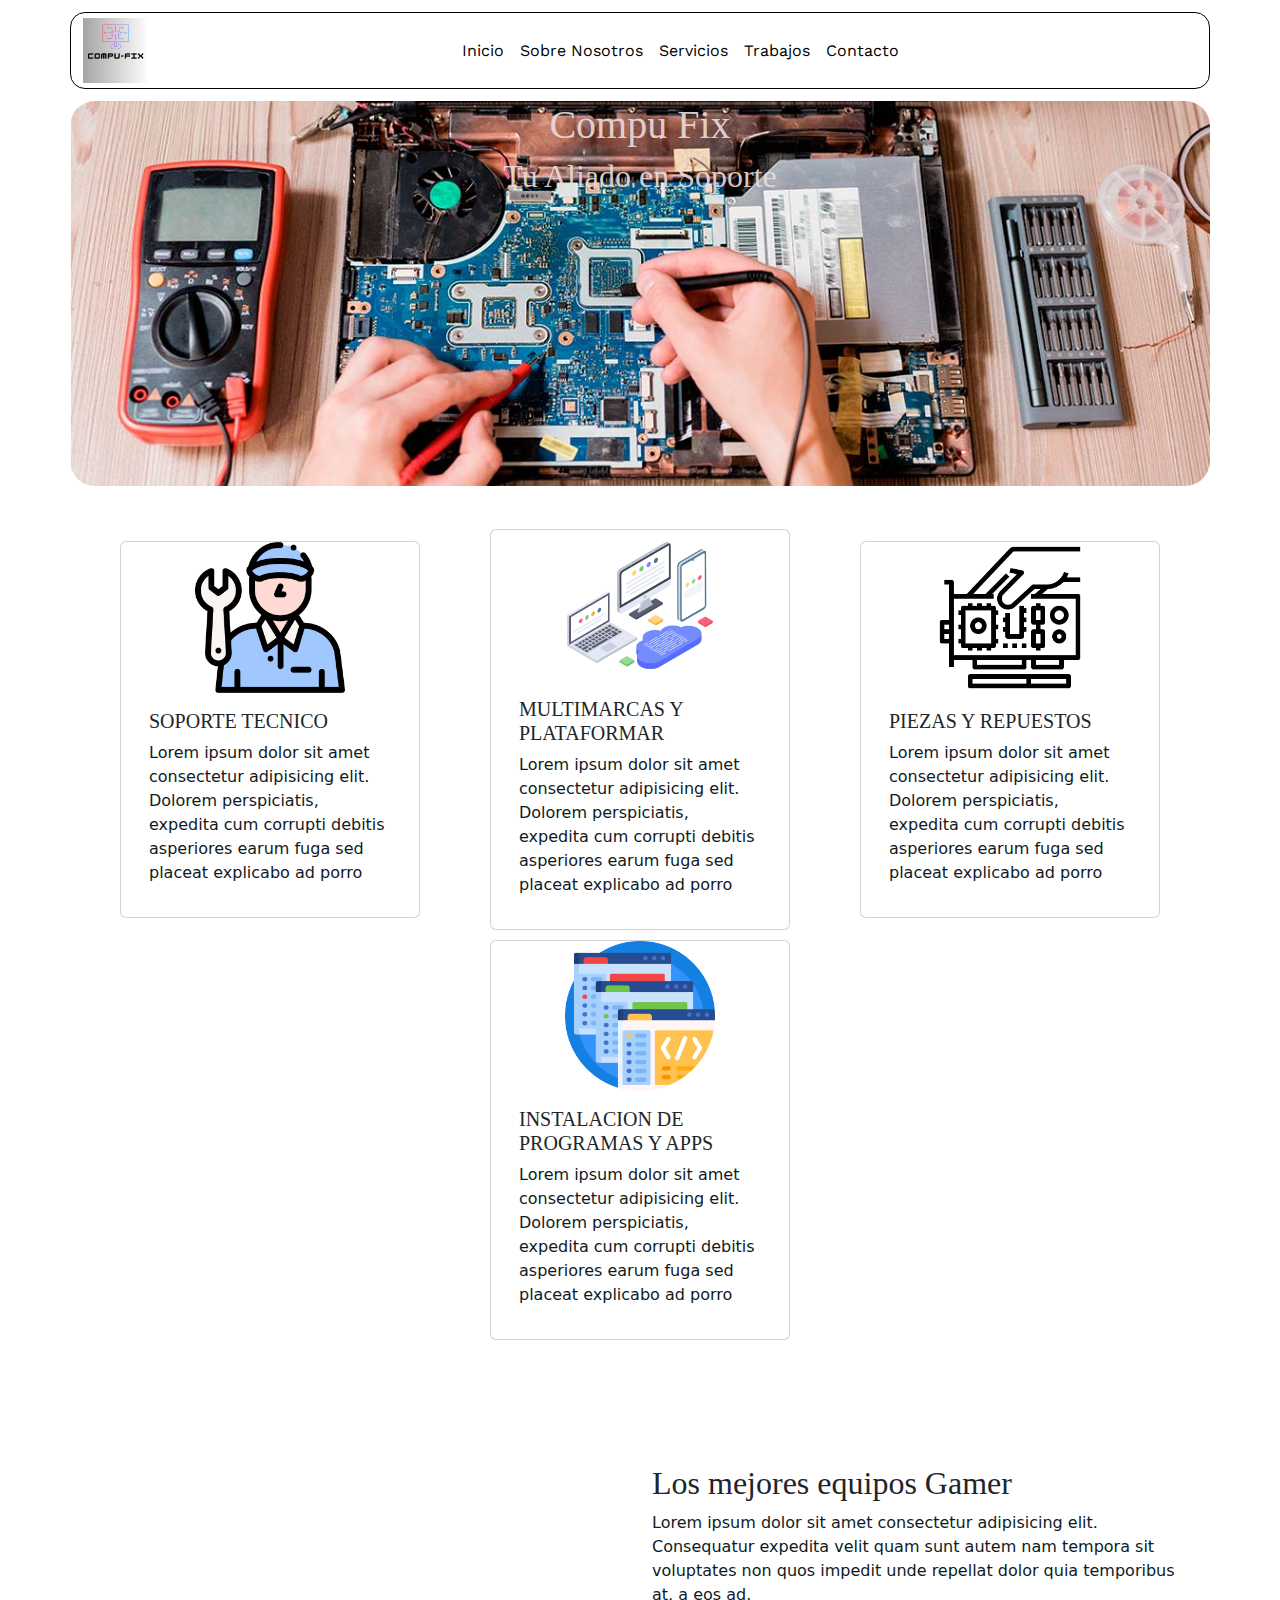
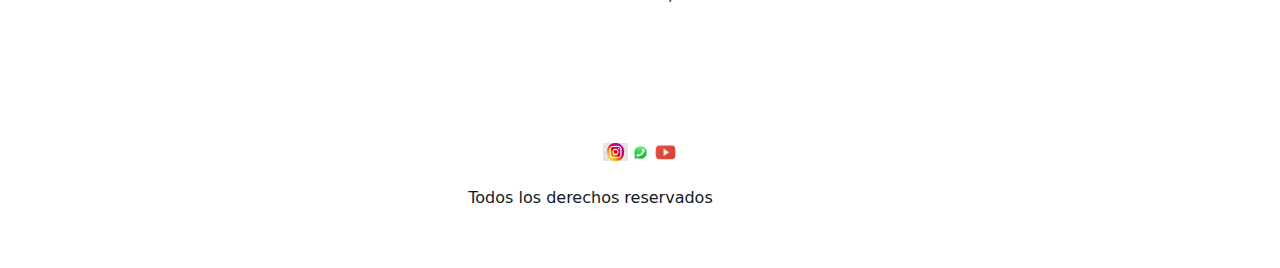
<file: index.html>
<!DOCTYPE html>
<html lang="en">

<head>
    <meta charset="UTF-8">
    <meta name="viewport" content="width=device-width, initial-scale=1.0">
    <title>Compu Fix || Tu Aliado en Soporte</title>
    <link href="assets/img/Compu-fix.png" rel="shortcut icon" href="favicon.ico" type="image/x-icon">

    <!--Link CSS-->
    <!--<link rel="stylesheet" href="css/style.css">-->

    <!--Link SCSS-->
    <link rel="stylesheet" href="css/main.css">

    <!--CDN Bootstrap-->
    <link href="https://cdn.jsdelivr.net/npm/bootstrap@5.3.3/dist/css/bootstrap.min.css" rel="stylesheet"
        integrity="sha384-QWTKZyjpPEjISv5WaRU9OFeRpok6YctnYmDr5pNlyT2bRjXh0JMhjY6hW+ALEwIH" crossorigin="anonymous">
</head>

<body>

    <header>
        <nav class="navbar navbar-expand-lg">
            <div class="container header">

              <a class="navbar-brand" href="index.html">
                <img src="assets/img/Compu-fix.png" alt="">
              </a>
              <button class="navbar-toggler" type="button" data-bs-toggle="collapse" data-bs-target="#navbarSupportedContent" aria-controls="navbarSupportedContent" aria-expanded="false" aria-label="Toggle navigation">
                <span class="navbar-toggler-icon"></span>
              </button>

              <div class="collapse navbar-collapse" id="navbarSupportedContent">
                <ul class="navbar-nav me-auto mb-2 mb-lg-0 w-100 d-flex justify-content-center">
                  <li class="nav-item">
                    <a class="nav-link active" aria-current="page" href="index.html">Inicio</a>
                  </li>

                  <li class="nav-item">
                    <a class="nav-link active" aria-current="page" href="pages/nosotros.html">Sobre Nosotros</a>
                  </li>

                  <li class="nav-item">
                    <a class="nav-link active" aria-current="page" href="pages/servicios.html">Servicios</a>
                  </li>

                  <li class="nav-item">
                    <a class="nav-link active" aria-current="page" href="pages/trabajos.html">Trabajos</a>
                  </li>

                  <li class="nav-item">
                    <a class="nav-link active" aria-current="page" href="pages/contacto.html">Contacto</a>
                  </li>
                 
                </ul>
              </div>
            </div>
          </nav>
    </header>

    <main>
        <section class="container banner">
            <h1>Compu Fix</h1>
            <h2>Tu Aliado en Soporte</h2>
        </section>

        <section class="container serv-principal">

            <article class="serv-article row">

                <div class="card col-12 col-md-3">
                    <img src="assets/img/soporte-tecnico.png" alt="">
                    <div class="card-body">
                        <h5>SOPORTE TECNICO</h5>
                        <P>Lorem ipsum dolor sit amet consectetur adipisicing elit. Dolorem perspiciatis, expedita cum
                            corrupti debitis asperiores earum fuga sed placeat explicabo ad porro</P>
                    </div>

                </div>

                <div class="card col-12 col-md-3">
                    <img src="assets/img/computacion-en-la-nube.png" alt="">
                    <div class="card-body">
                        <h5>MULTIMARCAS Y PLATAFORMAR</h5>
                        <P>Lorem ipsum dolor sit amet consectetur adipisicing elit. Dolorem perspiciatis, expedita cum
                            corrupti debitis asperiores earum fuga sed placeat explicabo ad porro</P>
                    </div>

                </div>

                <div class="card col-12 col-md-3">
                    <img src="assets/img/cpu.png" alt="">
                    <div class="card-body">
                        <h5>PIEZAS Y REPUESTOS</h5>
                        <P>Lorem ipsum dolor sit amet consectetur adipisicing elit. Dolorem perspiciatis, expedita cum
                            corrupti debitis asperiores earum fuga sed placeat explicabo ad porro</P>
                    </div>

                </div>

                <div class="card col-12 col-md-3">
                    <img src="assets/img/software.png" alt="">
                    <div class="card-body">
                        <h5>INSTALACION DE PROGRAMAS Y APPS</h5>
                        <P>Lorem ipsum dolor sit amet consectetur adipisicing elit. Dolorem perspiciatis, expedita cum
                            corrupti debitis asperiores earum fuga sed placeat explicabo ad porro</P>
                    </div>

                </div>
            </article>
        </section>

        <section class="container video">
            <article class="row video-article">

                <div class=" article col-md-6">
                    <iframe  src="https://www.youtube.com/embed/kTZHauJGNnQ?si=4XzGhrWMHzLpPJHV"
                        title="YouTube video player" frameborder="0"
                        allow="accelerometer; autoplay; clipboard-write; encrypted-media; gyroscope; picture-in-picture; web-share"
                        allowfullscreen></iframe>
                </div>


                <div class=" article col-md-6">
                    <h2>Los mejores equipos Gamer</h2>
                    <p>Lorem ipsum dolor sit amet consectetur adipisicing elit. Consequatur expedita velit quam sunt
                        autem nam tempora sit voluptates non quos impedit unde repellat dolor quia temporibus at, a eos
                        ad.</p>

                </div>

            </article>

        </section>
    </main>

    <footer class="container">

        <section class=" footer row">
            <div class="icon">
                <img src="assets/img/inst-icon.jpg" alt="instagram">
                <img src="assets/img/whatsapp-icon.jpg" alt="whatsapp">
                <img src="assets/img/youtube_ico.png" alt="Youtube">
    
            </div>
            <p>Todos los derechos reservados</p>

        </section>
    </footer>



    <!--CDN Bootstrap-->
    <script src="https://cdn.jsdelivr.net/npm/bootstrap@5.3.3/dist/js/bootstrap.bundle.min.js"
        integrity="sha384-YvpcrYf0tY3lHB60NNkmXc5s9fDVZLESaAA55NDzOxhy9GkcIdslK1eN7N6jIeHz"
        crossorigin="anonymous"></script>

</body>

</html>
</file>
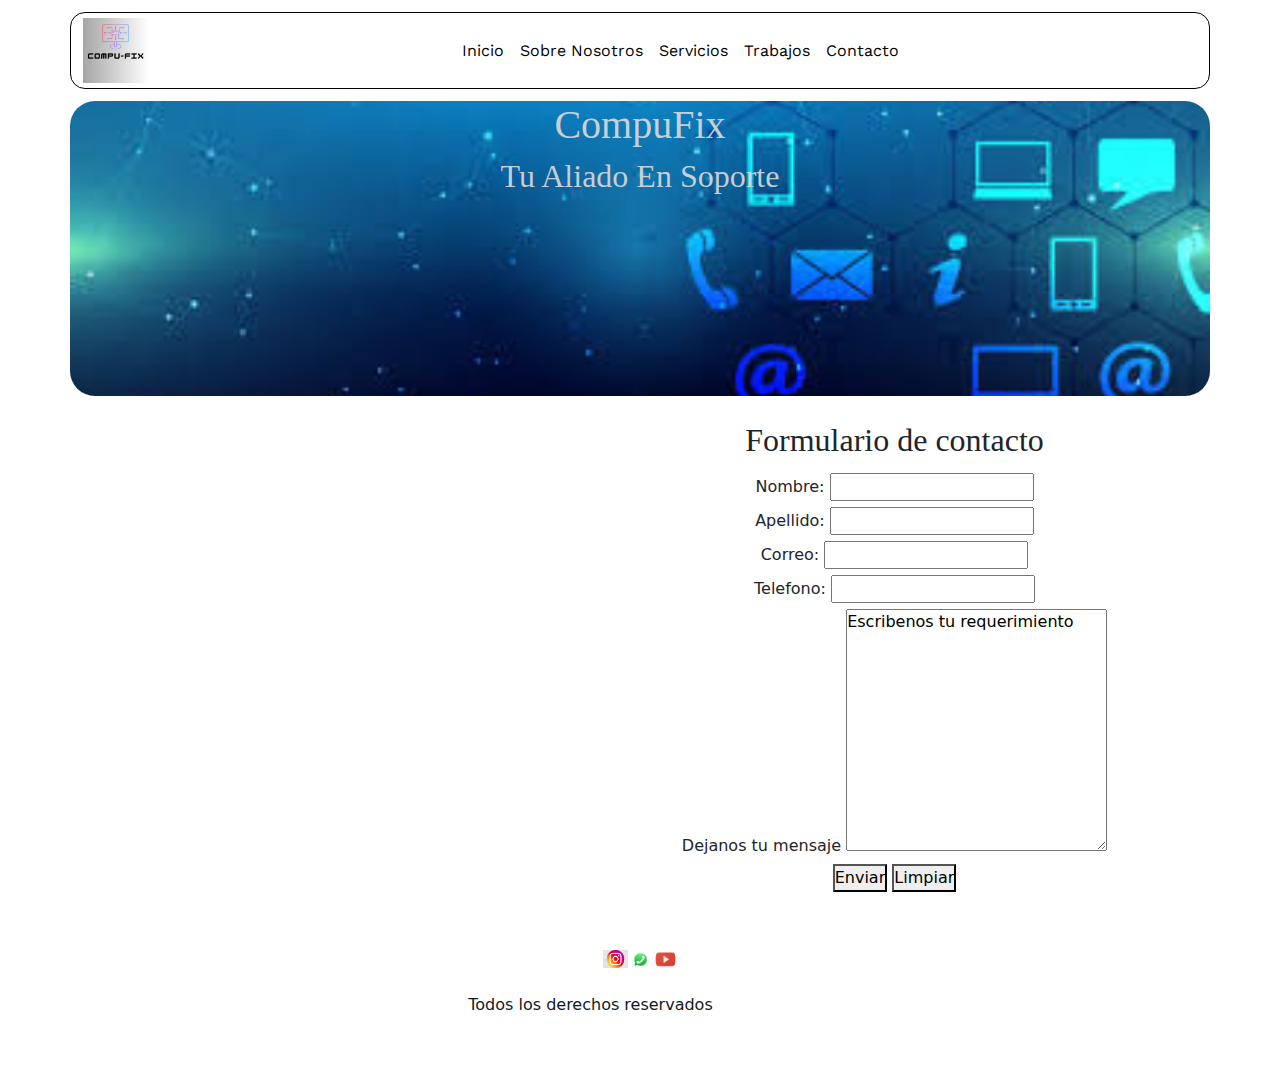
<file: pages/contacto.html>
<!DOCTYPE html>
<html lang="en">

<head>
  <meta charset="UTF-8">
  <meta name="viewport" content="width=device-width, initial-scale=1.0">
  <title>Compu Fix || Tu Aliado en Soporte</title>
  <link href="../assets/img/Compu-fix.png" rel="shortcut icon" href="favicon.ico" type="image/x-icon">

  <!--Linl CSS-->
  <!--<link rel="stylesheet" href="../css/style.css">-->

  <!--Link SCSS-->
  <link rel="stylesheet" href="../css/main.css">

  <!--CDN Bootstrap-->
  <link href="https://cdn.jsdelivr.net/npm/bootstrap@5.3.3/dist/css/bootstrap.min.css" rel="stylesheet"
    integrity="sha384-QWTKZyjpPEjISv5WaRU9OFeRpok6YctnYmDr5pNlyT2bRjXh0JMhjY6hW+ALEwIH" crossorigin="anonymous">
</head>

<body>

  <header>
    <nav class="navbar navbar-expand-lg">
      <div class="container header">

        <a class="navbar-brand" href="../index.html">
          <img src="../assets/img/Compu-fix.png" alt="">
        </a>
        <button class="navbar-toggler" type="button" data-bs-toggle="collapse" data-bs-target="#navbarSupportedContent"
          aria-controls="navbarSupportedContent" aria-expanded="false" aria-label="Toggle navigation">
          <span class="navbar-toggler-icon"></span>
        </button>

        <div class="collapse navbar-collapse" id="navbarSupportedContent">
          <ul class="navbar-nav me-auto mb-2 mb-lg-0 w-100 d-flex justify-content-center">
            <li class="nav-item">
              <a class="nav-link active" aria-current="page" href="../index.html">Inicio</a>
            </li>

            <li class="nav-item">
              <a class="nav-link active" aria-current="page" href="nosotros.html">Sobre Nosotros</a>
            </li>

            <li class="nav-item">
              <a class="nav-link active" aria-current="page" href="servicios.html">Servicios</a>
            </li>

            <li class="nav-item">
              <a class="nav-link active" aria-current="page" href="trabajos.html">Trabajos</a>
            </li>

            <li class="nav-item">
              <a class="nav-link active" aria-current="page" href="contacto.html">Contacto</a>
            </li>

          </ul>
        </div>
      </div>
    </nav>
  </header>

  <main id="principal">

    <section class="banner-5 container">
      <h1> CompuFix </h1>
      <h2> Tu Aliado En Soporte</h2>
    </section>


    <section class="container">


      <article class="formulario row">

        <div class="col-md-6 mapa">

          <iframe
            src="https://www.google.com/maps/embed?pb=!1m18!1m12!1m3!1d3328.3680874274323!2d-70.70164352373816!3d-33.465766298297574!2m3!1f0!2f0!3f0!3m2!1i1024!2i768!4f13.1!3m3!1m2!1s0x9662c4921feae2d3%3A0x4acc8c525c170e!2sEl%20Carmelo%20324%2C%209180089%20Santiago%2C%20Estaci%C3%B3n%20Central%2C%20Regi%C3%B3n%20Metropolitana!5e0!3m2!1ses!2scl!4v1713128410611!5m2!1ses!2scl"
            style="border:0;" allowfullscreen="" loading="lazy"
            referrerpolicy="no-referrer-when-downgrade"></iframe>

        </div>

        <form class="campos col-md-6">

          <h2>Formulario de contacto</h2>

          <div class="dato1">
            <label for="">Nombre: </label>
            <input type="text">
          </div>

          <div class="dato2">
            <label for="">Apellido: </label>
            <input type="text">
          </div>

          <div class="dato3">
            <label for="">Correo: </label>
            <input type="email">
          </div>

          <div class="dato4">
            <label for="">Telefono: </label>
            <input type="number">
          </div>

          <div class="dato5">
            <label for="">Dejanos tu mensaje</label>
            <textarea name="" id="" cols="30" rows="10">Escribenos tu requerimiento</textarea>
          </div>

          <div>
            <button type="submit">Enviar</button>
            <button type="reset">Limpiar</button>
          </div>


        </form>

      </article>
    </section>

  </main>


  <footer class="container">

    <section class=" footer row">
      <div class="icon">
        <img src="../assets/img/inst-icon.jpg" alt="instagram">
        <img src="../assets/img/whatsapp-icon.jpg" alt="whatsapp">
        <img src="../assets/img/youtube_ico.png" alt="Youtube">

      </div>
      <p>Todos los derechos reservados</p>

    </section>
  </footer>

  <!--CDN Bootstrap-->
  <script src="https://cdn.jsdelivr.net/npm/bootstrap@5.3.3/dist/js/bootstrap.bundle.min.js"
    integrity="sha384-YvpcrYf0tY3lHB60NNkmXc5s9fDVZLESaAA55NDzOxhy9GkcIdslK1eN7N6jIeHz"
    crossorigin="anonymous"></script>
</body>

</html>
</file>
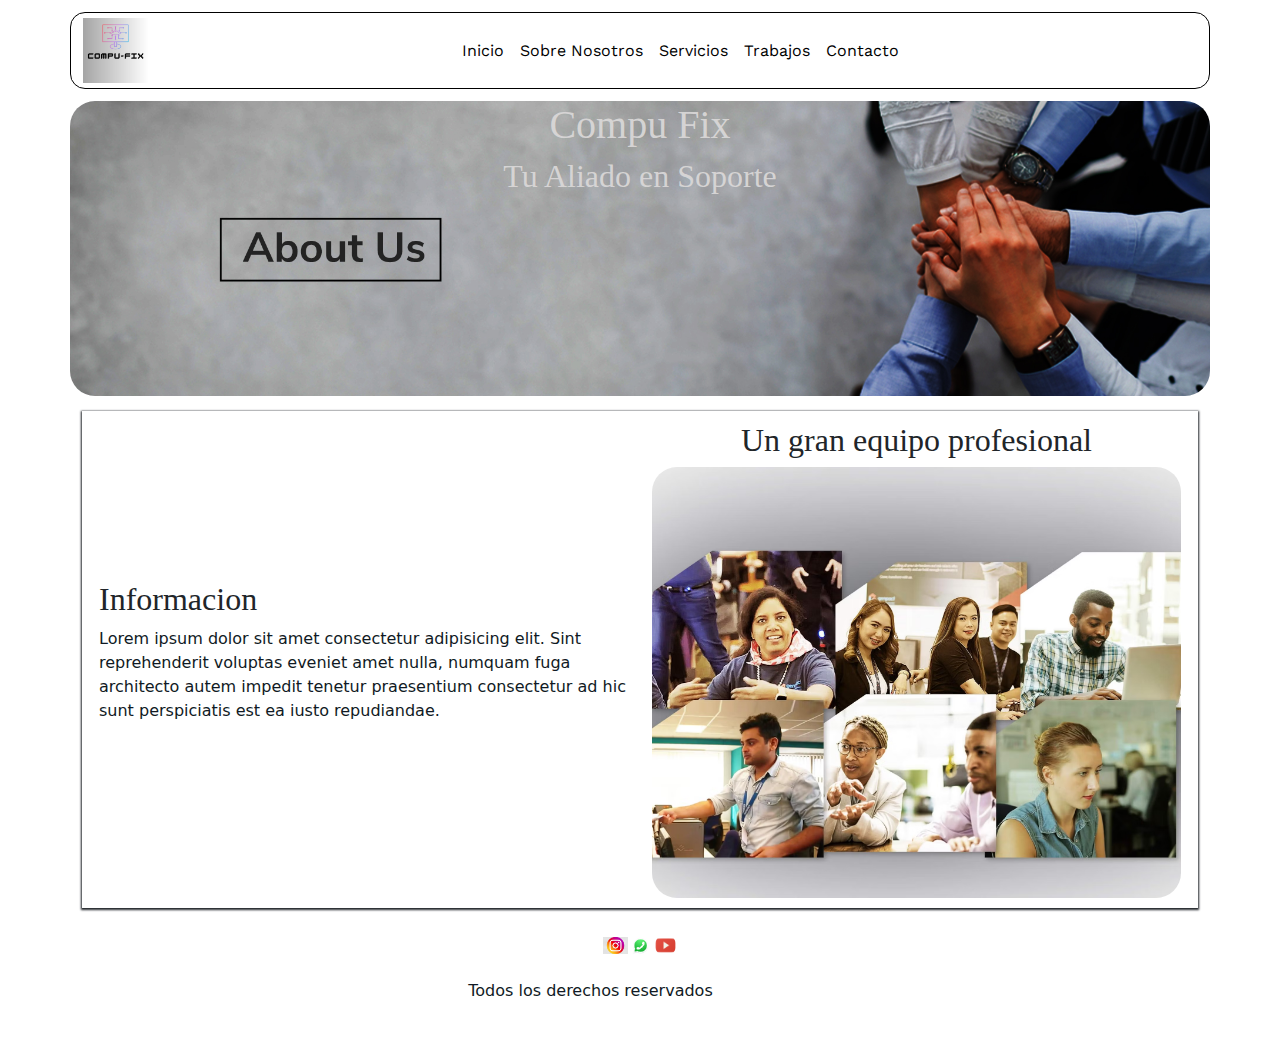
<file: pages/nosotros.html>
<!DOCTYPE html>
<html lang="en">

<head>
    <meta charset="UTF-8">
    <meta name="viewport" content="width=device-width, initial-scale=1.0">
    <title>Compu Fix || Tu Aliado en Soporte</title>
    <link href="../assets/img/Compu-fix.png" rel="shortcut icon" href="favicon.ico" type="image/x-icon">

    <!--Linl CSS-->
    <!--<link rel="stylesheet" href="../css/style.css">-->

    <!-- Link SCSS -->
    <link rel="stylesheet" href="../css/main.css">

    <!--CDN Bootstrap-->
    <link href="https://cdn.jsdelivr.net/npm/bootstrap@5.3.3/dist/css/bootstrap.min.css" rel="stylesheet"
        integrity="sha384-QWTKZyjpPEjISv5WaRU9OFeRpok6YctnYmDr5pNlyT2bRjXh0JMhjY6hW+ALEwIH" crossorigin="anonymous">
</head>

<body>

    <header>
        <nav class="navbar navbar-expand-lg">
            <div class="container header">

              <a class="navbar-brand" href="../index.html">
                <img src="../assets/img/Compu-fix.png" alt="">
              </a>
              <button class="navbar-toggler" type="button" data-bs-toggle="collapse" data-bs-target="#navbarSupportedContent" aria-controls="navbarSupportedContent" aria-expanded="false" aria-label="Toggle navigation">
                <span class="navbar-toggler-icon"></span>
              </button>

              <div class="collapse navbar-collapse" id="navbarSupportedContent">
                <ul class="navbar-nav me-auto mb-2 mb-lg-0 w-100 d-flex justify-content-center">
                  <li class="nav-item">
                    <a class="nav-link active" aria-current="page" href="../index.html">Inicio</a>
                  </li>

                  <li class="nav-item">
                    <a class="nav-link active" aria-current="page" href="nosotros.html">Sobre Nosotros</a>
                  </li>

                  <li class="nav-item">
                    <a class="nav-link active" aria-current="page" href="servicios.html">Servicios</a>
                  </li>

                  <li class="nav-item">
                    <a class="nav-link active" aria-current="page" href="trabajos.html">Trabajos</a>
                  </li>

                  <li class="nav-item">
                    <a class="nav-link active" aria-current="page" href="contacto.html">Contacto</a>
                  </li>
                 
                </ul>
              </div>
            </div>
          </nav>
    </header>
    
    <main>

        <section class="container banner-2">
            <h1>Compu Fix</h1>
            <h2>Tu Aliado en Soporte</h2>
        </section>

        <section class="container sobreNosotros">
            <article class="row info-nosotros">

                <div class="col-md-6 card-1">
                    <h2>Informacion</h2>
                    <p>Lorem ipsum dolor sit amet consectetur adipisicing elit. Sint reprehenderit voluptas eveniet amet
                        nulla, numquam fuga architecto autem impedit tenetur praesentium consectetur ad hic sunt
                        perspiciatis est ea iusto repudiandae.</p>

                </div>


                <div class="col-md-6 img-nosotros">
                    <h2>Un gran equipo profesional</h2>
                    <img src="../assets/img/basic-hero-about-us-v6.avif" alt="">

                </div>
            </article>

               

            

        </section>




    </main>


    <footer class="container">

        <section class=" footer row">
            <div class="icon">
                <img src="../assets/img/inst-icon.jpg" alt="instagram">
                <img src="../assets/img/whatsapp-icon.jpg" alt="whatsapp">
                <img src="../assets/img/youtube_ico.png" alt="Youtube">

            </div>
            <p>Todos los derechos reservados</p>

        </section>
    </footer>


     <!--CDN Bootstrap-->
     <script src="https://cdn.jsdelivr.net/npm/bootstrap@5.3.3/dist/js/bootstrap.bundle.min.js"
     integrity="sha384-YvpcrYf0tY3lHB60NNkmXc5s9fDVZLESaAA55NDzOxhy9GkcIdslK1eN7N6jIeHz"
     crossorigin="anonymous"></script>

</body>

</html>
</file>
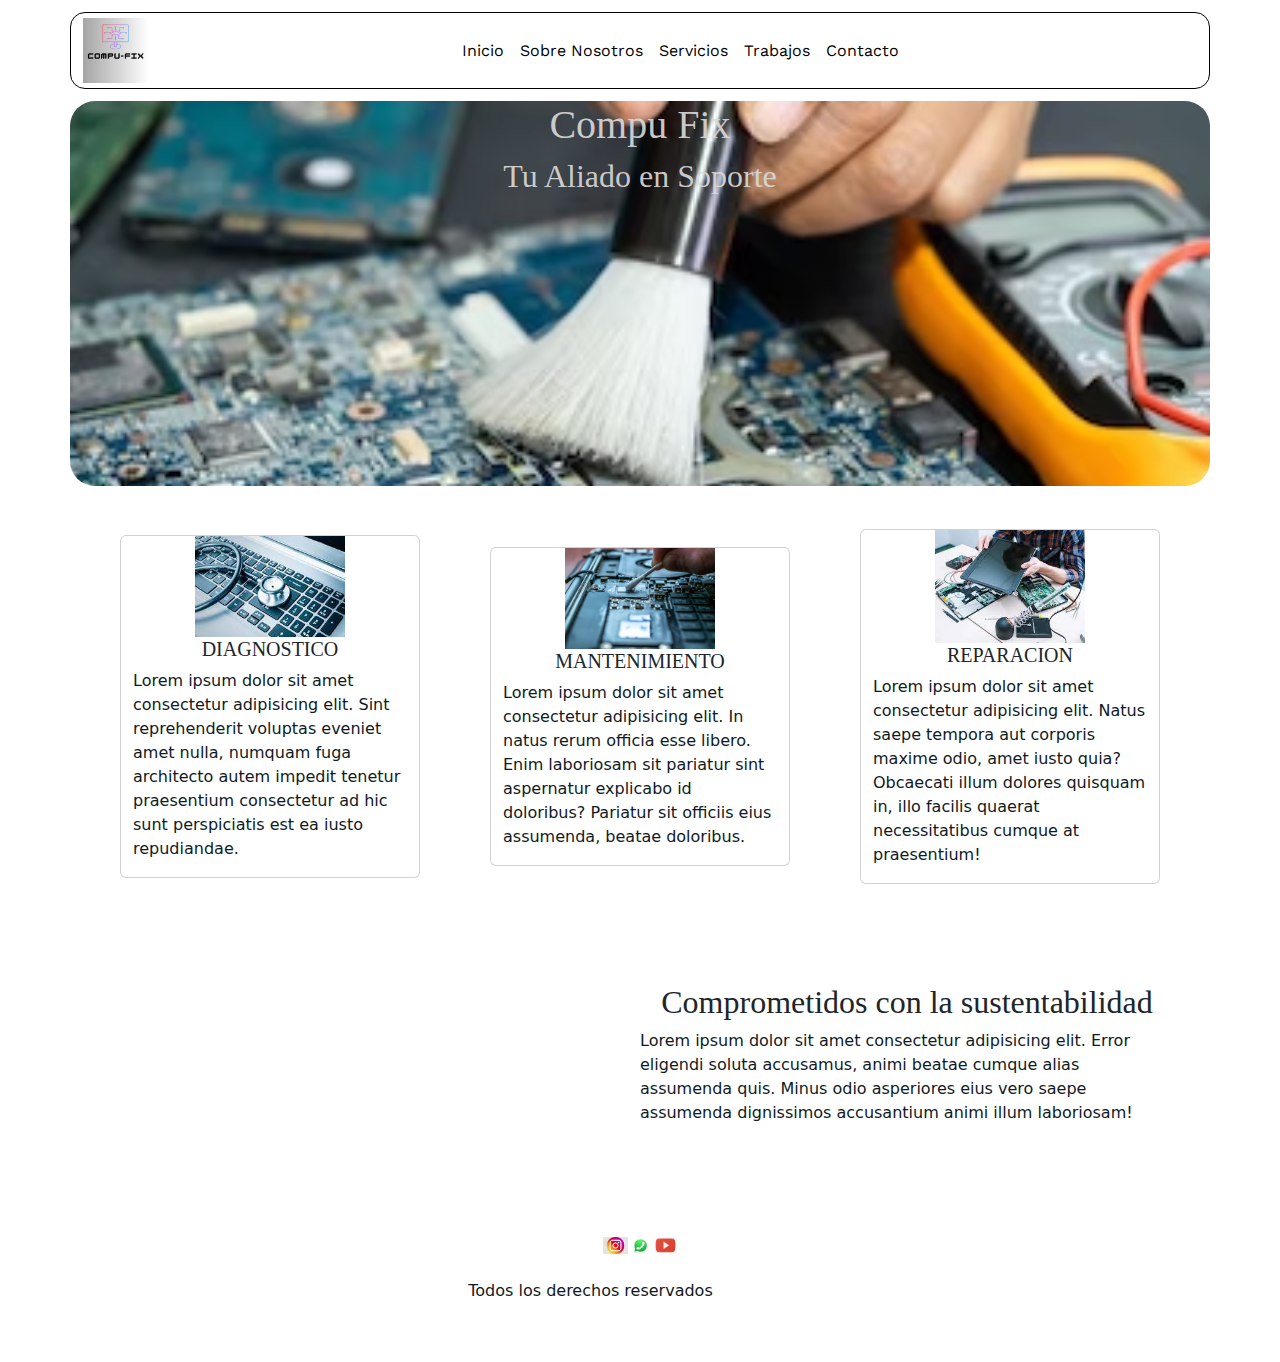
<file: pages/servicios.html>
<!DOCTYPE html>
<html lang="en">

<head>
    <meta charset="UTF-8">
    <meta name="viewport" content="width=device-width, initial-scale=1.0">
    <title>Compu Fix || Tu Aliado en Soporte</title>
    <link href="../assets/img/Compu-fix.png" rel="shortcut icon" href="favicon.ico" type="image/x-icon">

    <!--Linl CSS-->
    <!--<link rel="stylesheet" href="../css/style.css">-->

    <!--Link SCSS-->
    <link rel="stylesheet" href="../css/main.css">

    <!--CDN Bootstrap-->
    <link href="https://cdn.jsdelivr.net/npm/bootstrap@5.3.3/dist/css/bootstrap.min.css" rel="stylesheet"
        integrity="sha384-QWTKZyjpPEjISv5WaRU9OFeRpok6YctnYmDr5pNlyT2bRjXh0JMhjY6hW+ALEwIH" crossorigin="anonymous">
</head>

<body>
    <header>
        <nav class="navbar navbar-expand-lg">
            <div class="container header">

              <a class="navbar-brand" href="../index.html">
                <img src="../assets/img/Compu-fix.png" alt="">
              </a>
              <button class="navbar-toggler" type="button" data-bs-toggle="collapse" data-bs-target="#navbarSupportedContent" aria-controls="navbarSupportedContent" aria-expanded="false" aria-label="Toggle navigation">
                <span class="navbar-toggler-icon"></span>
              </button>

              <div class="collapse navbar-collapse" id="navbarSupportedContent">
                <ul class="navbar-nav me-auto mb-2 mb-lg-0 w-100 d-flex justify-content-center">
                  <li class="nav-item">
                    <a class="nav-link active" aria-current="page" href="../index.html">Inicio</a>
                  </li>

                  <li class="nav-item">
                    <a class="nav-link active" aria-current="page" href="nosotros.html">Sobre Nosotros</a>
                  </li>

                  <li class="nav-item">
                    <a class="nav-link active" aria-current="page" href="servicios.html">Servicios</a>
                  </li>

                  <li class="nav-item">
                    <a class="nav-link active" aria-current="page" href="trabajos.html">Trabajos</a>
                  </li>

                  <li class="nav-item">
                    <a class="nav-link active" aria-current="page" href="contacto.html">Contacto</a>
                  </li>
                 
                </ul>
              </div>
            </div>
          </nav>
    </header>

    <main>

        <section class="container banner-3">
            <h1>Compu Fix</h1>
            <h2>Tu Aliado en Soporte</h2>
        </section>

        <section class="container serv-principal">

            <article class=" serv-article row">

                <div class="card col-md-4">
                    <img src="../assets/img/diagnostico-pc2.jpeg" alt="">
                    <h5>DIAGNOSTICO</h5>
                    <p>Lorem ipsum dolor sit amet consectetur adipisicing elit. Sint reprehenderit voluptas eveniet amet
                        nulla, numquam fuga architecto autem impedit tenetur praesentium consectetur ad hic sunt
                        perspiciatis est ea iusto repudiandae.</p>

                </div>

                <div class="card col-md-4">
                    <img src="../assets/img/mantenimiento_2.jpg" alt="">
                    <h5>MANTENIMIENTO</h5>
                    <p>Lorem ipsum dolor sit amet consectetur adipisicing elit. In natus rerum officia esse libero. Enim
                        laboriosam sit pariatur sint aspernatur explicabo id doloribus? Pariatur sit officiis eius
                        assumenda, beatae doloribus.</p>

                </div>

                <div class="card col-md-4">
                    <img src="../assets/img/reparacion_2.jpeg" alt="">
                    <h5>REPARACION</h5>
                    <p>Lorem ipsum dolor sit amet consectetur adipisicing elit. Natus saepe tempora aut corporis maxime
                        odio, amet iusto quia? Obcaecati illum dolores quisquam in, illo facilis quaerat necessitatibus
                        cumque at praesentium!</p>

                </div>

            </article>

        </section>


        <section class="container servicios">

            <article class="row">

                <div class="col-md-6 item-serv">
                    <iframe src="https://www.youtube.com/embed/uo3wg4XZyMk?si=_hW2EJ_jvP4rzNKQ"
                        title="YouTube video player" frameborder="0"
                        allow="accelerometer; autoplay; clipboard-write; encrypted-media; gyroscope; picture-in-picture; web-share"
                        allowfullscreen>
                    </iframe>
                </div>


                <div class="col-md-6 item-serv">
                    <h2>Comprometidos con la sustentabilidad</h2>
                    <p>Lorem ipsum dolor sit amet consectetur adipisicing elit. Error eligendi soluta accusamus, animi
                        beatae cumque alias assumenda quis. Minus odio asperiores eius vero saepe assumenda dignissimos
                        accusantium animi illum laboriosam!</p>

                </div>

            </article>


        </section>
    </main>


    <footer class="container">

        <section class=" footer row">
            <div class="icon">
                <img src="../assets/img/inst-icon.jpg" alt="instagram">
                <img src="../assets/img/whatsapp-icon.jpg" alt="whatsapp">
                <img src="../assets/img/youtube_ico.png" alt="Youtube">

            </div>
            <p>Todos los derechos reservados</p>

        </section>
    </footer>

     <!--CDN Bootstrap-->
     <script src="https://cdn.jsdelivr.net/npm/bootstrap@5.3.3/dist/js/bootstrap.bundle.min.js"
     integrity="sha384-YvpcrYf0tY3lHB60NNkmXc5s9fDVZLESaAA55NDzOxhy9GkcIdslK1eN7N6jIeHz"
     crossorigin="anonymous"></script>
</body>

</html>
</file>
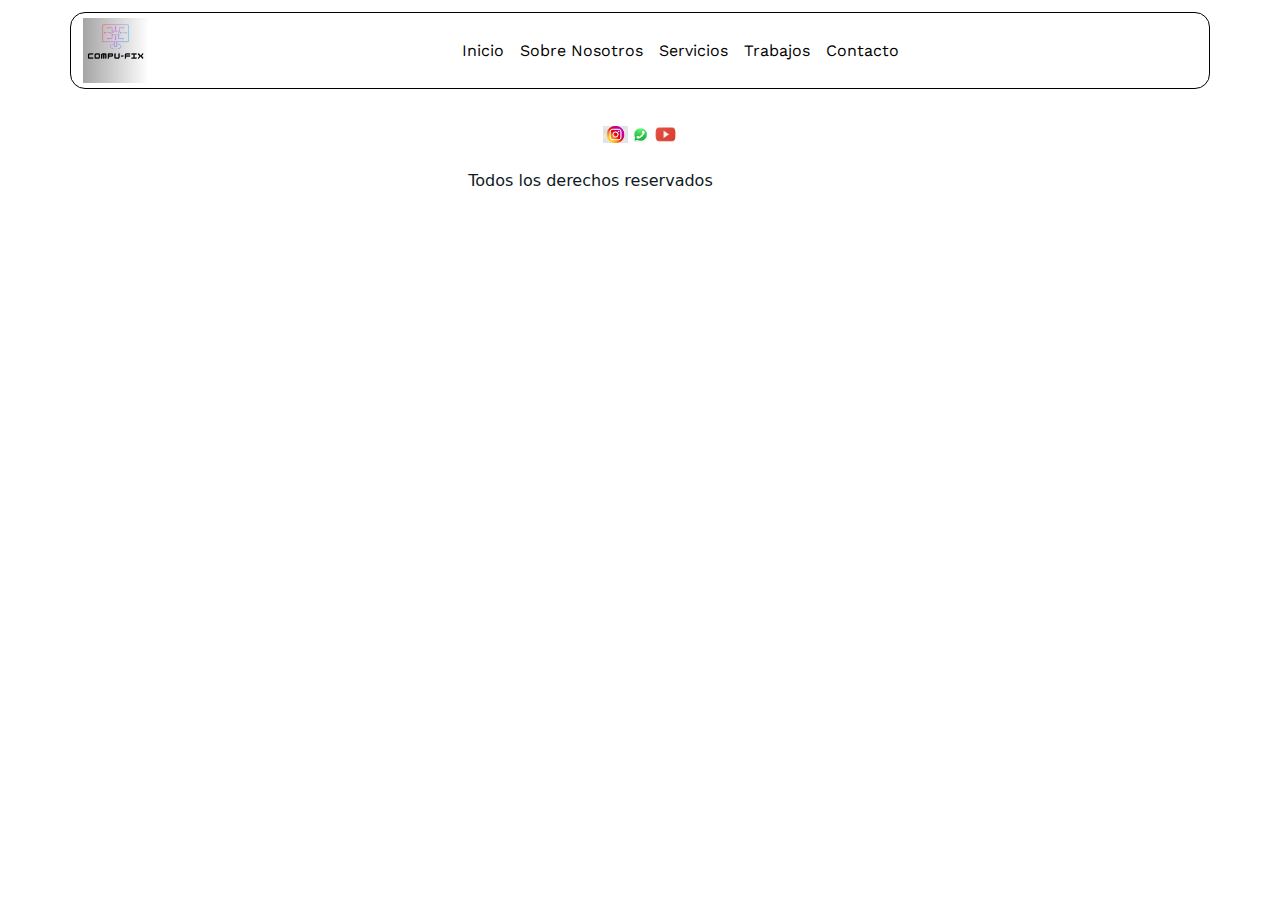
<file: pages/trabajos.html>
<!DOCTYPE html>
<html lang="en">

<head>
    <meta charset="UTF-8">
    <meta name="viewport" content="width=device-width, initial-scale=1.0">
    <title>Compu Fix || Tu Aliado en Soporte</title>
    <link href="../assets/img/Compu-fix.png" rel="shortcut icon" href="favicon.ico" type="image/x-icon">


    <!--Linl CSS-->
    <!--<link rel="stylesheet" href="../css/style.css">-->

    <!--Link SCSS-->
    <link rel="stylesheet" href="../css/main.css">


    <!--CDN Bootstrap-->
    <link href="https://cdn.jsdelivr.net/npm/bootstrap@5.3.3/dist/css/bootstrap.min.css" rel="stylesheet"
        integrity="sha384-QWTKZyjpPEjISv5WaRU9OFeRpok6YctnYmDr5pNlyT2bRjXh0JMhjY6hW+ALEwIH" crossorigin="anonymous">
</head>

<body>

    <header>
        <nav class="navbar navbar-expand-lg">
            <div class="container header">

              <a class="navbar-brand" href="../index.html">
                <img src="../assets/img/Compu-fix.png" alt="">
              </a>
              <button class="navbar-toggler" type="button" data-bs-toggle="collapse" data-bs-target="#navbarSupportedContent" aria-controls="navbarSupportedContent" aria-expanded="false" aria-label="Toggle navigation">
                <span class="navbar-toggler-icon"></span>
              </button>

              <div class="collapse navbar-collapse" id="navbarSupportedContent">
                <ul class="navbar-nav me-auto mb-2 mb-lg-0 w-100 d-flex justify-content-center">
                  <li class="nav-item">
                    <a class="nav-link active" aria-current="page" href="../index.html">Inicio</a>
                  </li>

                  <li class="nav-item">
                    <a class="nav-link active" aria-current="page" href="nosotros.html">Sobre Nosotros</a>
                  </li>

                  <li class="nav-item">
                    <a class="nav-link active" aria-current="page" href="servicios.html">Servicios</a>
                  </li>

                  <li class="nav-item">
                    <a class="nav-link active" aria-current="page" href="trabajos.html">Trabajos</a>
                  </li>

                  <li class="nav-item">
                    <a class="nav-link active" aria-current="page" href="contacto.html">Contacto</a>
                  </li>
                 
                </ul>
              </div>
            </div>
          </nav>
    </header>

    <!--
    <header class="container">

        <div class=" menu row">

            <div class="col-3">
                <img class="" src="../assets/img/Compu-fix.png" alt="logo">
            </div>

            <nav class="col-9">
                <ul>
                    <li><a href="../index.html">Inicio</a></li>
                    <li><a href="nosotros.html">Sobre Nosotros</a></li>
                    <li><a href="servicios.html">Servicios</a></li>
                    <li><a href="trabajos.html">Tabajos</a></li>
                    <li><a href="contacto.html">Contacto</a></li>
                </ul>

            </nav>

        </div>


    </header>
    -->

    <footer class="container">

        <section class=" footer row">
            <div class="icon">
                <img src="../assets/img/inst-icon.jpg" alt="instagram">
                <img src="../assets/img/whatsapp-icon.jpg" alt="whatsapp">
                <img src="../assets/img/youtube_ico.png" alt="Youtube">
    
            </div>
            <p>Todos los derechos reservados</p>

        </section>
    </footer> 

     <!--CDN Bootstrap-->
     <script src="https://cdn.jsdelivr.net/npm/bootstrap@5.3.3/dist/js/bootstrap.bundle.min.js"
     integrity="sha384-YvpcrYf0tY3lHB60NNkmXc5s9fDVZLESaAA55NDzOxhy9GkcIdslK1eN7N6jIeHz"
     crossorigin="anonymous"></script>
</body>
</html>
</file>
<file: css/style.css>
/*
header{
    display: flex;
    width: 100%;
    height: 115px;
    margin: 5px;
    border: 1px solid black;
    border-radius: 15px;
    align-items: center;
}*/

@media (min-width: 768px){
    .header{
        border: 1px solid black;
        border-radius: 15px;
        padding: 20px;
    }
}
header img{
    width: 65px;
}

header nav div ul li a{
    color: rgb(66, 66, 66);
    text-decoration: none;
   font-family: "Work Sans";
    
}

.banner{
    display: flex;
    flex-direction: column;
    align-items: center;
    color: rgba(233, 219, 219, 0.908);
    background-image: url(../assets/img/reparacion_1.jpg);
    background-position: center;
    background-repeat: no-repeat;
    background-size: 100%;
    width: 100%;
    height: 385px;
    border-radius: 25px;


}

/* Seccion #1 del index*/

.serv-principal{
    width: 100%;
    margin-top: 15px;
}

.serv-article{
    display: flex;
    justify-content: center;
    width: 100%;
    height: auto;
    gap: 5px;

}

.card{
    display: flex;
    align-items: center;
    width: 300px !important;
    height: 200px;
}

.card img{
    display: flex;
    margin: 20px;

    width: 100px;
}

/*Seccion #2 del index*/
.video{
    margin: 25px;

}

.video-article div{
    display: flex;
    align-items: baseline;
    justify-content: center;
    flex-direction: column;
}

/*Propiedades al video del index*/

.video-article div>iframe{
    width: 100%;
    height: 300px;
    aspect-ratio: 16/9;
}


/*FOOTER*/

footer{
    display: flex;
    justify-content: center;
    width: 100%;
    height: 150px;
}

footer section div{
    display: flex;
    justify-content: center;
    align-items: center;

}

footer section div img{
    width: 25px;
    
}


/*Sobre nosotros*/

.banner-2{
    display: flex;
    flex-direction: column;
    align-items: center;
    color: rgba(219, 217, 217, 0.908);
    background-image: url(../assets/img/about.jpg);
    background-size: 100%;
    background-repeat: no-repeat;
    width: 100%;
    height: 295px;
    border-radius: 25px;
}

.sobreNosotros{
    display: flex;
    justify-content: center;
    align-items: center;
    margin-top: 15px;
    width: 100%;



}

.info-nosotros{
    display: flex;
    justify-content: center;
    align-items: center;
    margin: 4px;
    box-shadow: 0px 1px 2px 1px;

}

.img-nosotros img{
    border-radius: 15px;
    width: 500px;
}


/* Servicios */

.banner-3{
    display: flex;
    flex-direction: column;
    align-items: center;
    color: rgba(219, 217, 217, 0.908);
    background-image: url(../assets/img/mantenimiento_1-jpg.avif);
    background-position: center;
    background-repeat: no-repeat;
    background-size: 100%;
    width: 100%;
    height: 385px;
    border-radius: 25px;

}
</file>
<file: css/main.css>
/*titulos*/
/*parrafos*/
* {
  margin: 0;
  padding: 0;
  box-sizing: border-box;
}

@font-face {
  font-family: "Work Sans";
  src: url(../assets/fonts/Work_Sans/static/WorkSans-Regular.ttf);
}
h1, h2, h3, h4, h5, h6 {
  font-family: "David Libre", serif;
  font-weight: 700;
  color: #101A24;
}

a {
  color: rgb(66, 66, 66);
  text-decoration: none;
  font-family: "Work Sans";
}

p {
  color: #101A24;
  font-size: 16PX;
}

/*Estilos del Header*/
.header {
  border: 1px solid black;
  border-radius: 15px;
  margin: 4px;
}
.header img {
  width: 65px;
}
.header div nav {
  width: 100%;
}
.header nav ul {
  display: flex;
  align-items: center;
  justify-content: center;
  gap: 10px;
  list-style: none;
  text-decoration: none;
}
.header nav ul li a {
  color: rgb(66, 66, 66);
  text-decoration: none;
  font-family: "Work Sans";
}

/*  Banner index */
.banner {
  display: flex;
  flex-direction: column;
  align-items: center;
  color: rgba(233, 219, 219, 0.908);
  background-image: url(../assets/img/reparacion_1.jpg);
  background-position: center;
  background-repeat: no-repeat;
  background-size: 100%;
  width: 100%;
  height: 385px;
  border-radius: 25px;
}

.serv-principal {
  width: 100%;
  margin-top: 15px;
}

.serv-article {
  display: flex;
  justify-content: center;
  width: 100%;
  height: auto;
  gap: 5px;
}

.card {
  display: flex;
  align-items: center;
  width: 300px !important;
  height: 200px;
}
.card img {
  width: 55% !important;
}

/*Seccion #2 del index*/
.video {
  margin: 25px;
}

.video-article div {
  display: flex;
  align-items: baseline;
  justify-content: center;
  flex-direction: column;
}

/*Propiedades al video del index*/
.video-article div > iframe {
  width: 100%;
  height: 300px;
  aspect-ratio: 16/9;
}

/* Banner SobreNosotros */
.banner-2 {
  display: flex;
  flex-direction: column;
  align-items: center;
  color: rgba(219, 217, 217, 0.908);
  background-image: url(../assets/img/about.jpg);
  background-position: center;
  background-size: 100%;
  background-repeat: space;
  width: 100%;
  height: 295px;
  border-radius: 25px;
}

/*Sobre Nosotros*/
.sobreNosotros {
  display: flex;
  justify-content: center;
  align-items: center;
  margin-top: 15px;
  width: 100%;
}

.info-nosotros {
  display: flex;
  justify-content: center;
  align-items: center;
  margin: 4px;
  padding: 5px;
  box-shadow: 0px 1px 2px 1px;
  width: 100%;
}

.img-nosotros {
  display: flex;
  flex-direction: column;
  justify-content: center;
  align-items: center;
  padding: 5px;
  width: 100%;
}
.img-nosotros img {
  border-radius: 25px;
  width: 100%;
}

/*.img-nosotros img{
    display: flex;
    justify-content: center;
    flex-direction: column;
    align-items: center;
    border-radius: 15px;
    width: 250px;
}*/
/* Banner Servicios */
.banner-3 {
  display: flex;
  flex-direction: column;
  align-items: center;
  color: rgba(219, 217, 217, 0.908);
  background-image: url(../assets/img/mantenimiento_1-jpg.avif);
  background-position: center;
  background-repeat: no-repeat;
  background-size: 100%;
  width: 100%;
  height: 385px;
  border-radius: 25px;
}

.serv-principal {
  display: flex;
  align-items: center;
  padding: 20px;
  width: 100%;
}
.serv-principal .serv-article {
  display: flex;
  justify-content: space-around;
  align-items: center;
  margin: 8px;
  gap: 10px;
  width: 100%;
}
.serv-principal .serv-article .card img {
  width: 200px;
}

.servicios article {
  display: flex;
  flex-direction: row;
  justify-content: space-between;
  align-items: center;
  width: 100%;
}
.servicios article .item-serv {
  display: flex;
  justify-content: center;
  flex-direction: column;
  align-items: center;
}
.servicios article .item-serv > iframe {
  width: 100%;
  height: 300px;
  aspect-ratio: 16/9;
}

.banner-5 {
  display: flex;
  flex-direction: column;
  align-items: center;
  color: rgba(219, 217, 217, 0.908);
  background-image: url(../assets/img/contacto.jpeg);
  background-position: center;
  background-size: 100%;
  background-repeat: no-repeat;
  width: 100%;
  height: 295px;
  border-radius: 25px;
}

.formulario {
  display: flex;
  justify-content: space-between;
  align-items: center;
  padding: 25px;
  margin: 8px;
  width: 100%;
  height: auto;
}
.formulario .mapa > iframe {
  width: 100%;
  height: 300px;
  aspect-ratio: 16/9;
}
.formulario .campos {
  display: flex;
  flex-direction: column;
  justify-content: center;
  align-items: center;
  gap: 6px;
}

/*FOOTER*/
footer {
  display: flex;
  justify-content: center;
  width: 100%;
  height: 150px;
}

footer section div {
  display: flex;
  justify-content: center;
  align-items: center;
}

footer section div img {
  width: 25px;
}

/*# sourceMappingURL=main.css.map */
</file>
